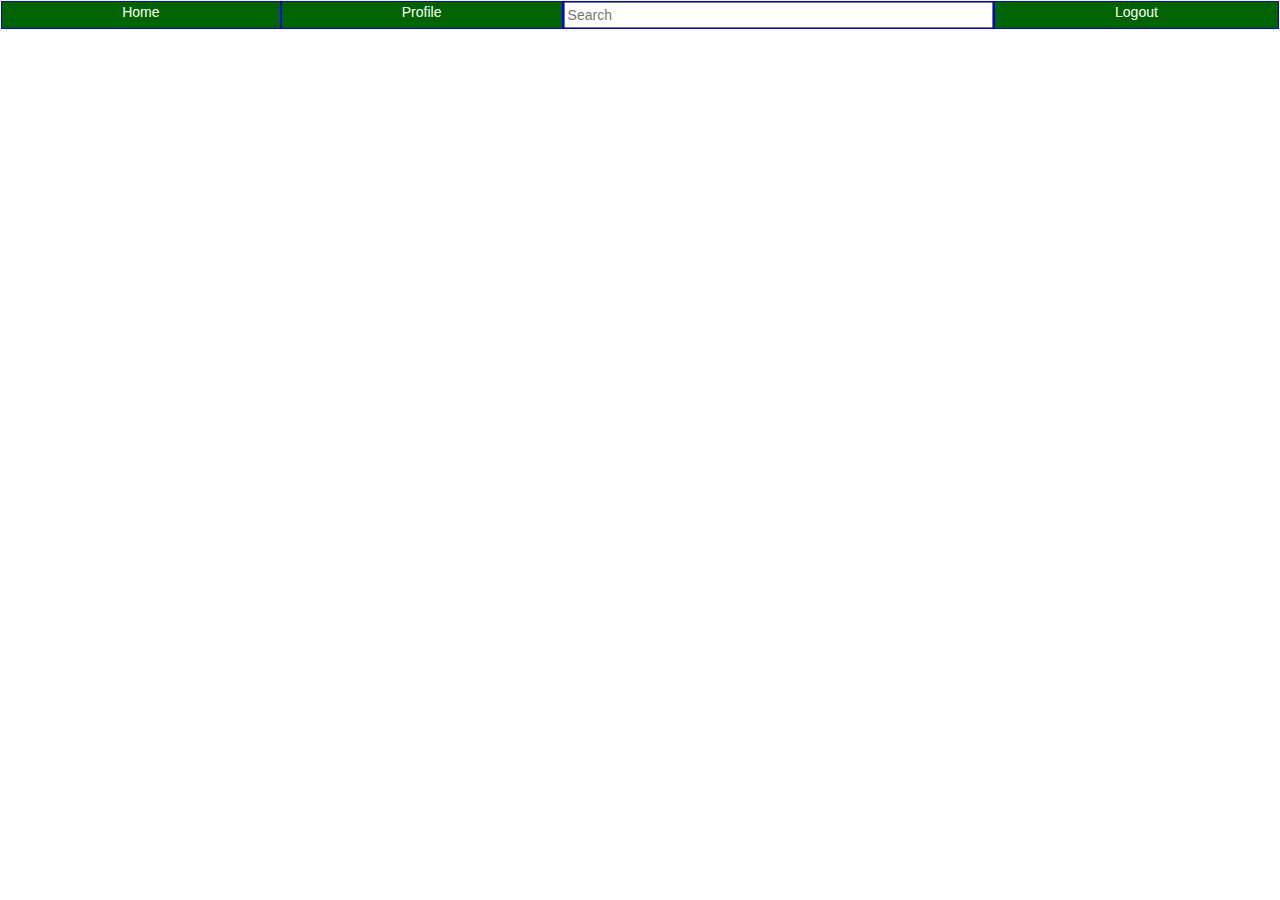
<file: responsive-navbar/index.html>
<!DOCTYPE html>
<html>
  <head>
    <link rel="stylesheet" href="style.css">
    <link rel="stylesheet" href="https://maxcdn.bootstrapcdn.com/bootstrap/3.3.7/css/bootstrap.min.css" integrity="sha384-BVYiiSIFeK1dGmJRAkycuHAHRg32OmUcww7on3RYdg4Va+PmSTsz/K68vbdEjh4u" crossorigin="anonymous"/>
  </head>
  <body>
    <nav>
      <ul id ="nav-container">
        <li >Home</li>
        <li>Profile</li>
        <li class="search">
          <input type="text" class="search-input" placeholder="Search">
        </li>
        <li>Logout</li>
      </ul>
    </nav>

    <!-- <nav>
      <ul class="container">
        <li>Home</li>
        <li>Profile</li>
        <li class="search">
          <input type="text" class="search-input" placeholder="Search">
        </li>
        <li>Logout</li>
      </ul>
    </nav> -->
  </body>
</html>
</file>
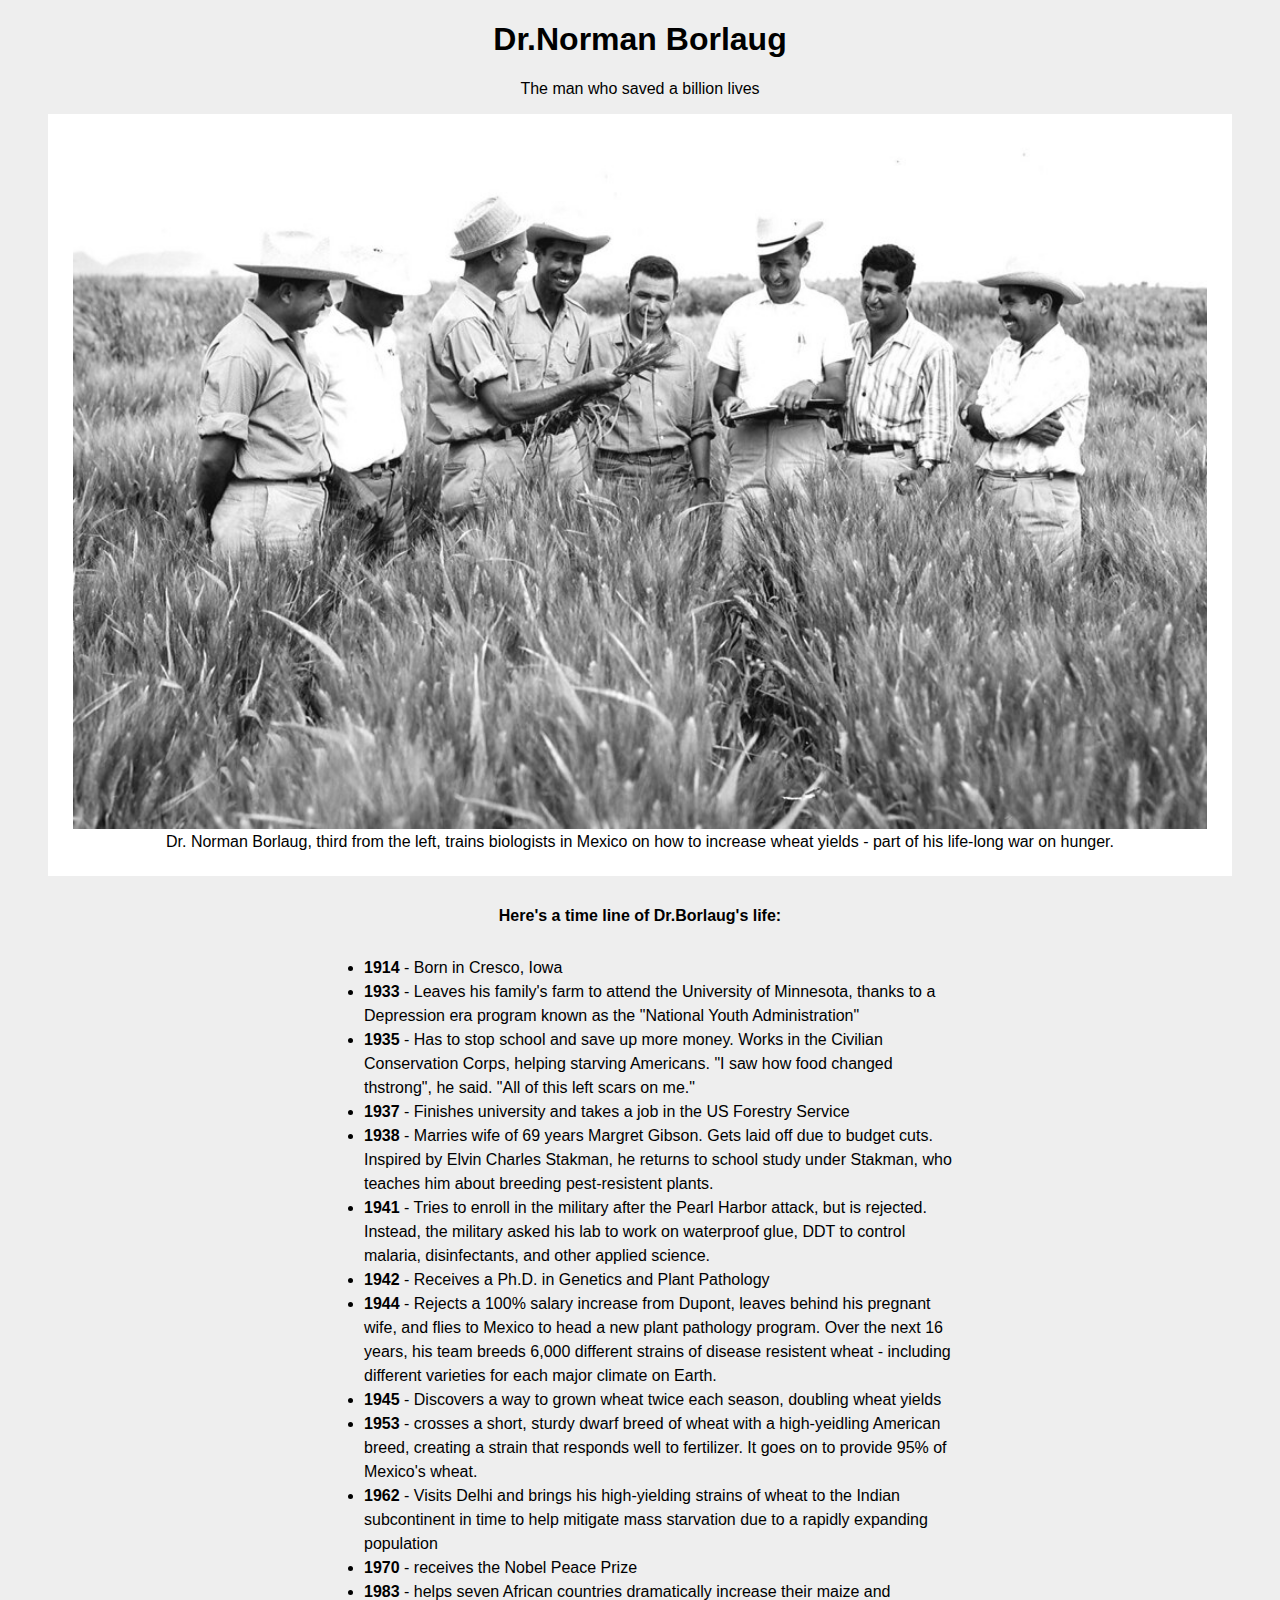
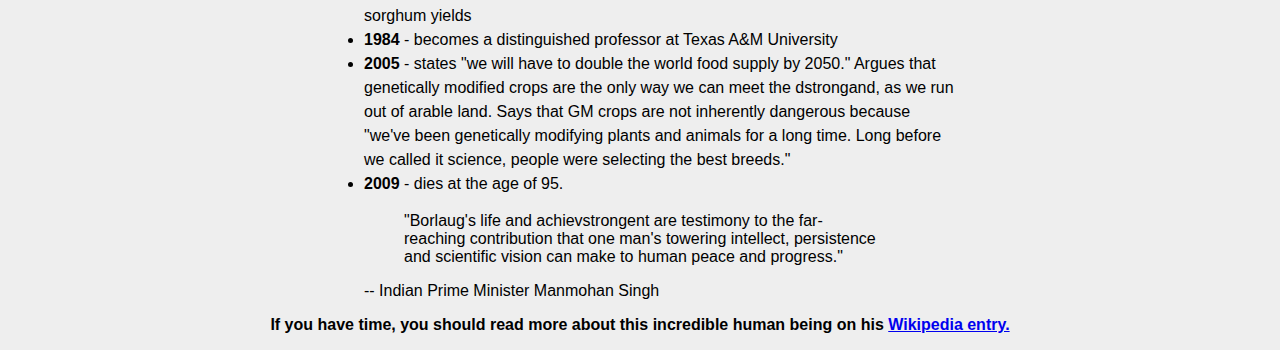
<file: sample_tribute_page/index.html>
<!DOCTYPE html>
<html>
	<head>
		<link rel="stylesheet" href="style.css">
	</head>
	<body>
		<h1>Dr.Norman Borlaug</h1>
		<p id="norman-title">The man who saved a billion lives</p>

		<figure class="fig-img">
			<img src="tribute.jpg"  alt="Dr.Norman Borlaug trains biologists">
			<figcaption>Dr. Norman Borlaug, third from the left, trains biologists in Mexico on how to increase wheat yields - part of his life-long war on hunger.</figcaption>
		</figure>

		<p id="time-line"><strong>Here's a time line of Dr.Borlaug's life:</strong></p>

		<div id="content">
			<ul>
				<li><strong>1914</strong> - Born in Cresco, Iowa</li>
				<li><strong>1933</strong> - Leaves his family's farm to attend the University of Minnesota, thanks to a Depression era program known as the "National Youth Administration"</li>
				<li><strong>1935</strong> - Has to stop school and save up more money. Works in the Civilian Conservation Corps, helping starving Americans. "I saw how food changed thstrong", he said. "All of this left scars on me."</li>
				<li><strong>1937</strong> - Finishes university and takes a job in the US Forestry Service</li>
				<li><strong>1938</strong> - Marries wife of 69 years Margret Gibson. Gets laid off due to budget cuts. Inspired by Elvin Charles Stakman, he returns to school study under Stakman, who teaches him about breeding pest-resistent plants.</li>
				<li><strong>1941</strong> - Tries to enroll in the military after the Pearl Harbor attack, but is rejected. Instead, the military asked his lab to work on waterproof glue, DDT to control malaria, disinfectants, and other applied science.</li>
				<li><strong>1942</strong> - Receives a Ph.D. in Genetics and Plant Pathology</li>
				<li><strong>1944</strong> - Rejects a 100% salary increase from Dupont, leaves behind his pregnant wife, and flies to Mexico to head a new plant pathology program. Over the next 16 years, his team breeds 6,000 different strains of disease resistent wheat - including different varieties for each major climate on Earth.</li>
				<li><strong>1945</strong> - Discovers a way to grown wheat twice each season, doubling wheat yields</li>
				<li><strong>1953</strong> - crosses a short, sturdy dwarf breed of wheat with a high-yeidling American breed, creating a strain that responds well to fertilizer. It goes on to provide 95% of Mexico's wheat.</li>
				<li><strong>1962</strong> - Visits Delhi and brings his high-yielding strains of wheat to the Indian subcontinent in time to help mitigate mass starvation due to a rapidly expanding population</li>
				<li><strong>1970</strong> - receives the Nobel Peace Prize</li>
				<li><strong>1983</strong> - helps seven African countries dramatically increase their maize and sorghum yields</li>
				<li><strong>1984</strong> - becomes a distinguished professor at Texas A&M University</li>
				<li><strong>2005</strong> - states "we will have to double the world food supply by 2050." Argues that genetically modified crops are the only way we can meet the dstrongand, as we run out of arable land. Says that GM crops are not inherently dangerous because "we've been genetically modifying plants and animals for a long time. Long before we called it science, people were selecting the best breeds."</li>
				<li><strong>2009</strong> - dies at the age of 95.</li>
			</ul>
			<figure>
				<blockquote>"Borlaug's life and achievstrongent are testimony to the far-reaching contribution that one man's towering intellect, persistence and scientific vision can make to human peace and progress."</blockquote>
				<figcaption>-- Indian Prime Minister Manmohan Singh
	</figcaption>
			</figure>
		</div>

		<footer>
			<p><strong>If you have time, you should read more about this incredible human being on his <a href="https://en.wikipedia.org/wiki/Norman_Borlaug" target="_blank">Wikipedia entry.</a></strong></p>
		</footer>
	<body>
</html>
</file>
<file: responsive-navbar/style.css>
html {
  box-sizing: border-box;
}

*, *:before, *:after {
  box-sizing: inherit;
}

#nav-container {
  display: flex;
  border: 1px solid;
  list-style-type: none;
  padding-left: 0px;
  background-color: #006400;
  color: #FFFFFF;

  justify-content: flex-start;
  flex-wrap: wrap;
}

#nav-container li {
  border: 1px solid #0000FF;
  text-align: center;

  flex-grow: 1;
  flex-shrink: 1;
}

input {
  width: 100%;
}

@media (max-width: 600px) {
  #nav-container li {
    flex-basis: 50%;
  }
}

@media (max-width: 200px) {
  #nav-container li {
    flex-basis: 10  0%;
  }
  .search {
    order: 1;
  }
}

/* .container {
  display: flex;
}

.search {
  flex: 1;
} */
</file>
<file: sample_tribute_page/style.css>
html {
	box-sizing: border-box;
}

*, *:before, *:after {
	box-sizing: inherit;
}

body {
	font-family: "Roboto", sans-serif;
	background-color: #eee;
	min-width: 300px;
}

.fig-img {
	background-color: #FFF;
	text-align: center;
	padding: 2%;
}

#time-line {
	text-align: center;
	display: block;
	line-height: 3;
}

#content {
	width: 50%;
	margin: auto;
}

footer p, h1, #norman-title {
	text-align: center;
}

#content li {
	line-height: 1.5;
}

img {
	width: 100%;
}
</file>
